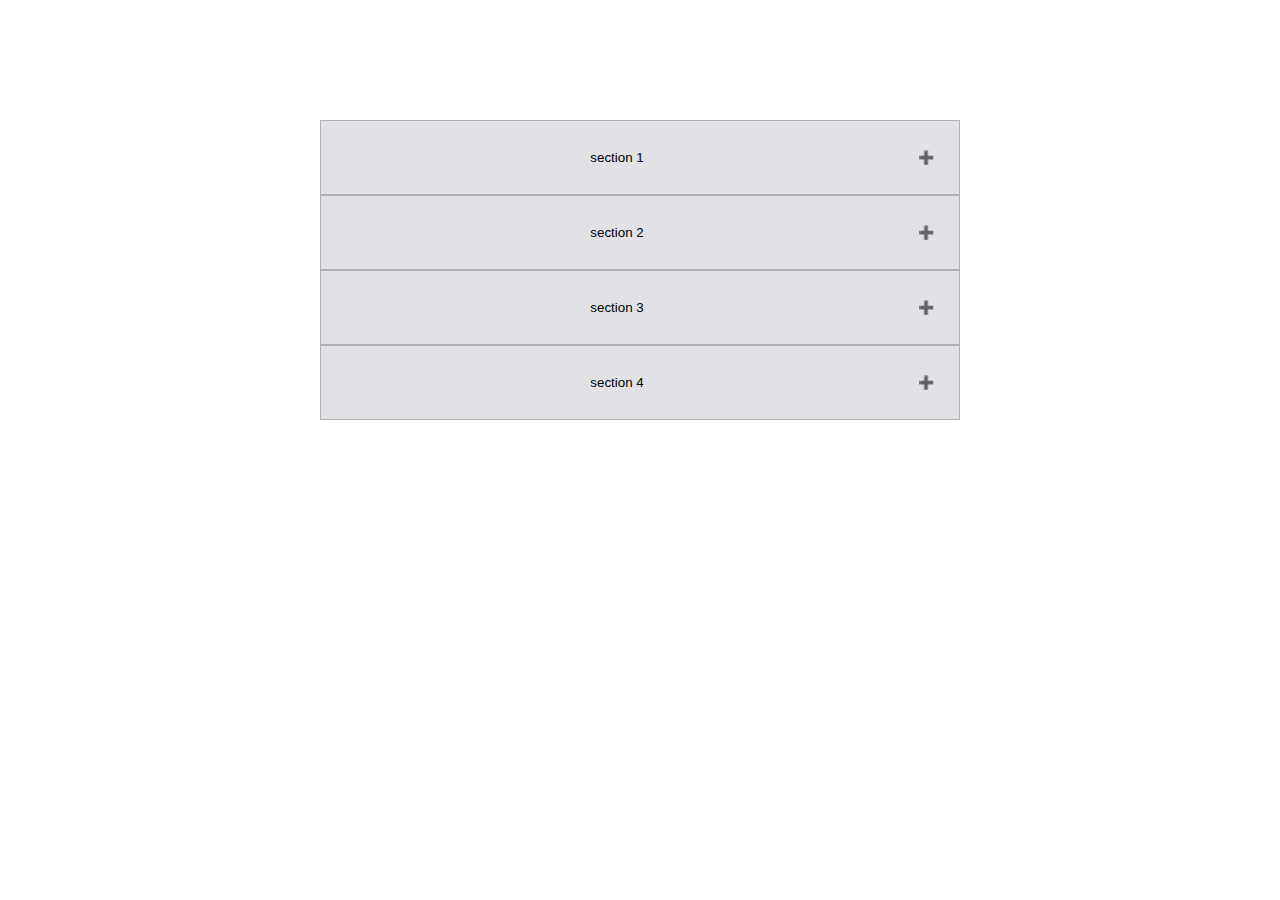
<file: accordion/index.html>
<!DOCTYPE html>
<html lang="en">
  <head>
    <meta charset="UTF-8" />
    <meta name="viewport" content="width=device-width, initial-scale=1.0" />
    <link rel="stylesheet" href="./style.css" />
    <title>Accordion</title>
  </head>
  <body>
    <div class="accordion">
      <button class="accordion__btn">section 1</button>
      <div class="accordion__panel">
        <p class="accordion__text">
          Lorem ipsum dolor, sit amet consectetur adipisicing elit. Lorem ipsum
          dolor, sit amet consectetur adipisicing elit. Lorem ipsum dolor, sit
          amet consectetur adipisicing elit.
        </p>
      </div>
      <button class="accordion__btn">section 2</button>
      <div class="accordion__panel">
        <p class="accordion__text">
          Lorem ipsum dolor, sit amet consectetur adipisicing elit. Lorem ipsum
          dolor, sit amet consectetur adipisicing elit. Lorem ipsum dolor, sit
          amet consectetur adipisicing elit.
        </p>
      </div>
      <button class="accordion__btn">section 3</button>
      <div class="accordion__panel">
        <p class="accordion__text">
          Lorem ipsum dolor, sit amet consectetur adipisicing elit. Lorem ipsum
          dolor, sit amet consectetur adipisicing elit. Lorem ipsum dolor, sit
          amet consectetur adipisicing elit.
        </p>
      </div>
      <button class="accordion__btn">section 4</button>
      <div class="accordion__panel">
        <p class="accordion__text">
          Lorem ipsum dolor, sit amet consectetur adipisicing elit. Lorem ipsum
          dolor, sit amet consectetur adipisicing elit. Lorem ipsum dolor, sit
          amet consectetur adipisicing elit.
        </p>
      </div>
    </div>
  </body>
  <script src="./index.js"></script>
</html>
</file>
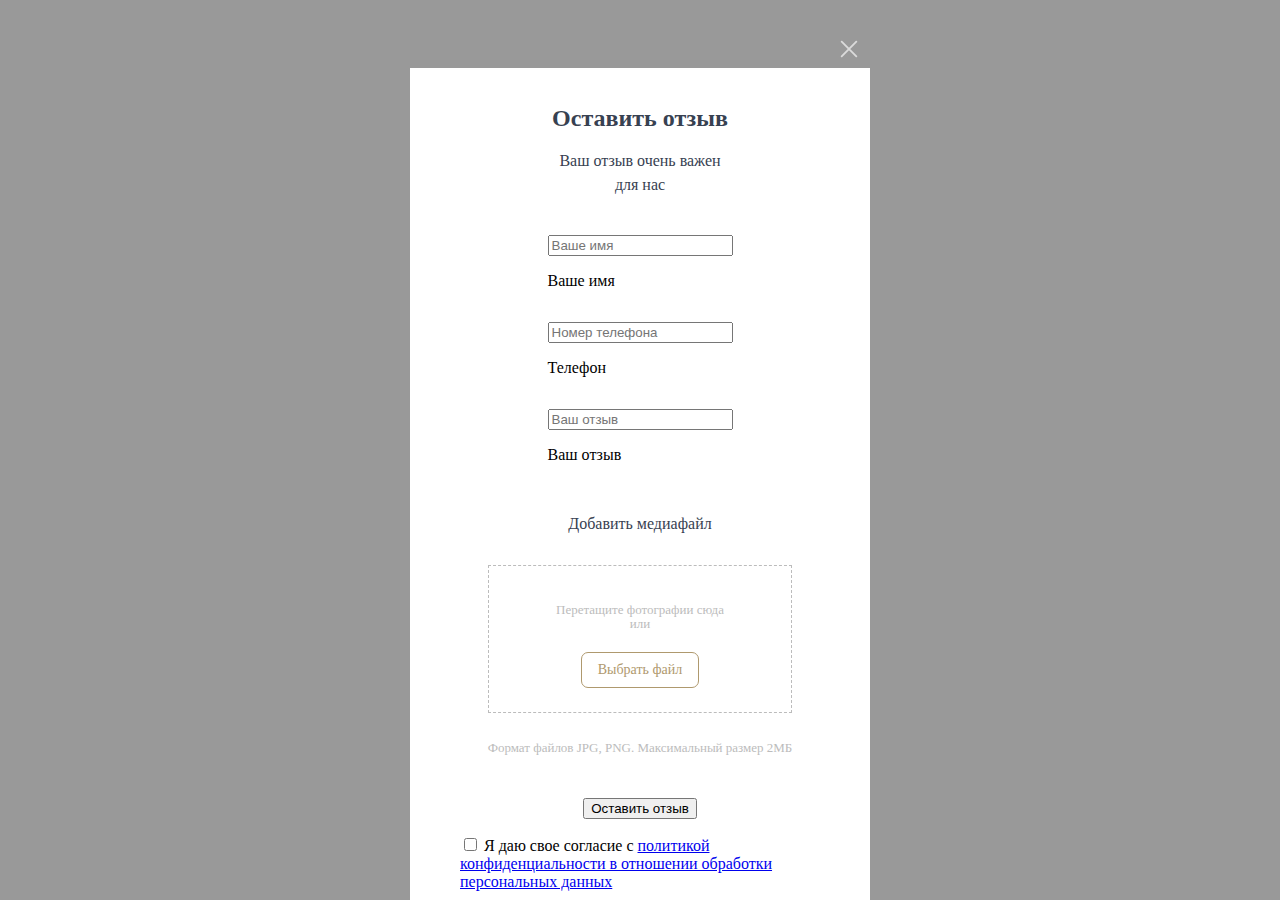
<file: modal-form-send-imgs/index.html>
<!DOCTYPE html>
<html lang="en">
  <head>
    <meta charset="UTF-8" />
    <meta name="viewport" content="width=device-width, initial-scale=1.0" />
    <link rel="stylesheet" href="./form.css" />
    <title>Document</title>
  </head>
  <body class="body">
    <div class="app-popup-review-with-images app-popup-review-with-images_open">
      <div class="app-popup-review-with-images__container">
        <div class="app-popup-review-with-images__close">
          <div class="app-popup-review-with-images__icon">
            <svg
              xmlns="http://www.w3.org/2000/svg"
              width="22"
              height="22"
              viewBox="0 0 22 22"
              fill="none"
            >
              <path
                d="M18.3346 18.3332L3.66797 3.6665M18.3346 3.6665L3.66797 18.3332"
                stroke="#DBDBDB"
                stroke-width="1.83333"
                stroke-linecap="round"
                stroke-linejoin="round"
              />
            </svg>
          </div>
        </div>
        <div class="app-popup-review-with-images__content">
          <div class="app-popup-review-with-images__header">
            <div class="app-popup-review-with-images__title">
              Оставить отзыв
            </div>
            <div class="app-popup-review-with-images__text">
              Ваш отзыв очень важен<br />для нас
            </div>
          </div>
          <div class="app-popup-review-with-images__form">
            <form
              class="app-popup-review-with-images__form__wrapper"
              enctype="multipart/form-data"
            >
              <label
                class="app-popup-review-with-images__label"
                for="name-popup-review-with-images"
              >
                <input
                  class="app-popup-review-with-images__input app-popup-review-with-images__input-text"
                  type="text"
                  id="name-popup-review-with-images"
                  name="name"
                  placeholder="Ваше имя"
                  name="name"
                />
                <p class="app-popup-review-with-images__label-absolute">
                  Ваше имя
                </p>
              </label>
              <label
                class="app-popup-review-with-images__label"
                for="tel-popup-review-with-images"
              >
                <input
                  class="app-popup-review-with-images__input"
                  type="tel"
                  id="tel-popup-review-with-images"
                  name="phone"
                  placeholder="Номер телефона"
                  data-phone-pattern="_ (___) ___-__-__"
                  title="Введите номер телефона в формате * (***) *** ** **"
                  required
                />
                <p class="app-popup-review-with-images__label-absolute">
                  Телефон
                </p>
              </label>
              <label
                class="app-popup-review-with-images__label"
                for="question-popup-review-with-images"
              >
                <input
                  class="app-popup-review-with-images__input app-popup-review-with-images__input-textarea"
                  type="textarea"
                  id="question-popup-review-with-images"
                  name="question"
                  placeholder="Ваш отзыв"
                  name="question"
                />
                <p class="app-popup-review-with-images__label-absolute">
                  Ваш отзыв
                </p>
              </label>
              <div class="app-popup-review-with-images__media-box">
                <p class="app-popup-review-with-images__media-box-title">
                  Добавить медиафайл
                </p>
                <div class="app-popup-review-with-images__media-dragzone">
                  <p class="app-popup-review-with-images__media-dragzone-text">
                    Перетащите фотографии сюда<br />или
                  </p>
                  <label
                    class="app-popup-review-with-images__media-box-label"
                    for="images-popup-review-with-images"
                    >Выбрать файл
                    <input
                      class="app-popup-review-with-images__media-box-input"
                      type="file"
                      name="images"
                      id="images-popup-review-with-images"
                      accept="image/png, image/jpg"
                      multiple
                    />
                  </label>
                </div>
                <p class="app-popup-review-with-images__media-box-description">
                  Формат файлов JPG, PNG. Максимальный размер 2МБ
                </p>
                <div
                  class="app-popup-review-with-images__media-container"
                ></div>
              </div>
              <button
                type="submit"
                class="app-popup-review-with-images__button"
              >
                Оставить отзыв
              </button>
              <div class="app-popup-review-with-images__checkbox">
                <input
                  class="app-popup-review-with-images__checkbox-input checkbox-input"
                  type="checkbox"
                  id="check-popup-review-with-images"
                  required
                />
                <label
                  class="app-popup-review-with-images__checkbox-label checkbox-label"
                  for="check-popup-review-with-images"
                  >Я даю свое согласие с
                  <a href="{{ $contactData['politic'] }}"
                    >политикой конфиденциальности в отношении обработки
                    персональных данных</a
                  >
                </label>
              </div>
            </form>
          </div>
        </div>
      </div>
    </div>
    <script src="./form.js"></script>
  </body>
</html>
</file>
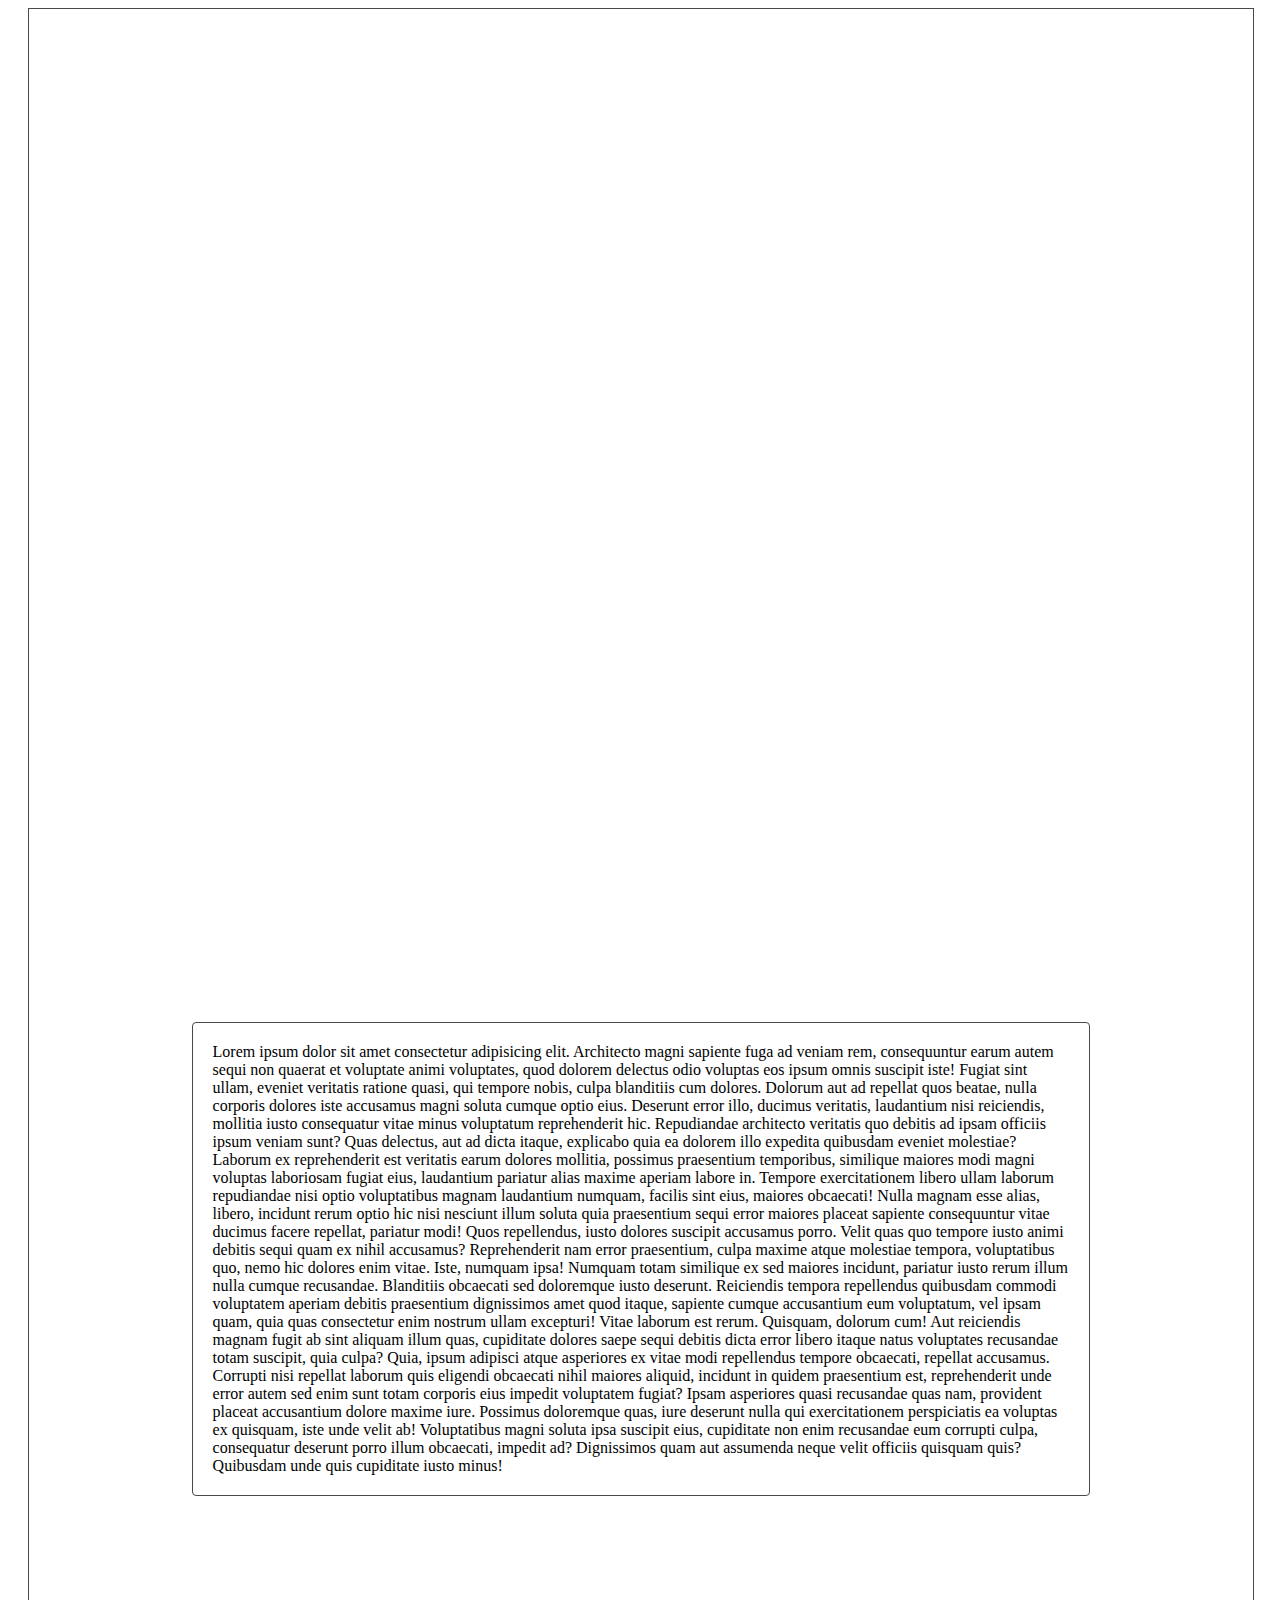
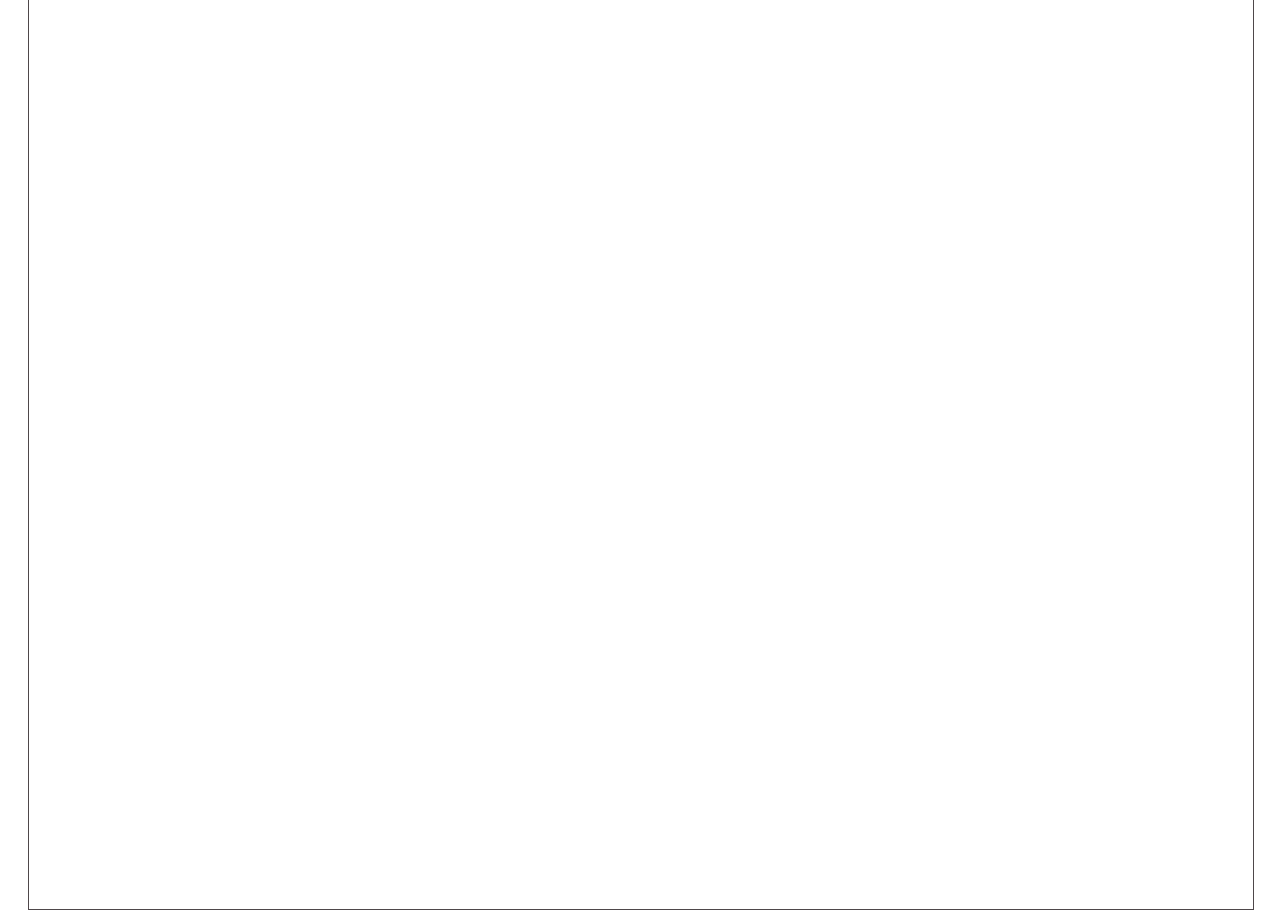
<file: scroll-animations/index.html>
<!DOCTYPE html>
<html lang="en">
  <head>
    <meta charset="UTF-8" />
    <meta name="viewport" content="width=device-width, initial-scale=1.0" />
    <link rel="stylesheet" href="./scroll-animations.css" />
    <title>Document</title>
  </head>
  <body>
    <header class="header">
      <div class="container"></div>
    </header>
    <main class="main">
      <div class="container">
        <div class="inner">
          <div class="animated-block animation-square">
            Lorem ipsum dolor sit amet consectetur adipisicing elit. Architecto
            magni sapiente fuga ad veniam rem, consequuntur earum autem sequi
            non quaerat et voluptate animi voluptates, quod dolorem delectus
            odio voluptas eos ipsum omnis suscipit iste! Fugiat sint ullam,
            eveniet veritatis ratione quasi, qui tempore nobis, culpa blanditiis
            cum dolores. Dolorum aut ad repellat quos beatae, nulla corporis
            dolores iste accusamus magni soluta cumque optio eius. Deserunt
            error illo, ducimus veritatis, laudantium nisi reiciendis, mollitia
            iusto consequatur vitae minus voluptatum reprehenderit hic.
            Repudiandae architecto veritatis quo debitis ad ipsam officiis ipsum
            veniam sunt? Quas delectus, aut ad dicta itaque, explicabo quia ea
            dolorem illo expedita quibusdam eveniet molestiae? Laborum ex
            reprehenderit est veritatis earum dolores mollitia, possimus
            praesentium temporibus, similique maiores modi magni voluptas
            laboriosam fugiat eius, laudantium pariatur alias maxime aperiam
            labore in. Tempore exercitationem libero ullam laborum repudiandae
            nisi optio voluptatibus magnam laudantium numquam, facilis sint
            eius, maiores obcaecati! Nulla magnam esse alias, libero, incidunt
            rerum optio hic nisi nesciunt illum soluta quia praesentium sequi
            error maiores placeat sapiente consequuntur vitae ducimus facere
            repellat, pariatur modi! Quos repellendus, iusto dolores suscipit
            accusamus porro. Velit quas quo tempore iusto animi debitis sequi
            quam ex nihil accusamus? Reprehenderit nam error praesentium, culpa
            maxime atque molestiae tempora, voluptatibus quo, nemo hic dolores
            enim vitae. Iste, numquam ipsa! Numquam totam similique ex sed
            maiores incidunt, pariatur iusto rerum illum nulla cumque
            recusandae. Blanditiis obcaecati sed doloremque iusto deserunt.
            Reiciendis tempora repellendus quibusdam commodi voluptatem aperiam
            debitis praesentium dignissimos amet quod itaque, sapiente cumque
            accusantium eum voluptatum, vel ipsam quam, quia quas consectetur
            enim nostrum ullam excepturi! Vitae laborum est rerum. Quisquam,
            dolorum cum! Aut reiciendis magnam fugit ab sint aliquam illum quas,
            cupiditate dolores saepe sequi debitis dicta error libero itaque
            natus voluptates recusandae totam suscipit, quia culpa? Quia, ipsum
            adipisci atque asperiores ex vitae modi repellendus tempore
            obcaecati, repellat accusamus. Corrupti nisi repellat laborum quis
            eligendi obcaecati nihil maiores aliquid, incidunt in quidem
            praesentium est, reprehenderit unde error autem sed enim sunt totam
            corporis eius impedit voluptatem fugiat? Ipsam asperiores quasi
            recusandae quas nam, provident placeat accusantium dolore maxime
            iure. Possimus doloremque quas, iure deserunt nulla qui
            exercitationem perspiciatis ea voluptas ex quisquam, iste unde velit
            ab! Voluptatibus magni soluta ipsa suscipit eius, cupiditate non
            enim recusandae eum corrupti culpa, consequatur deserunt porro illum
            obcaecati, impedit ad? Dignissimos quam aut assumenda neque velit
            officiis quisquam quis? Quibusdam unde quis cupiditate iusto minus!
          </div>
        </div>
        <button class="scrull-up">&#9757;</button>
      </div>
    </main>
    <footer class="footer">
      <div class="container"></div>
    </footer>
    <script src="./scroll-animations.js"></script>
  </body>
</html>
</file>
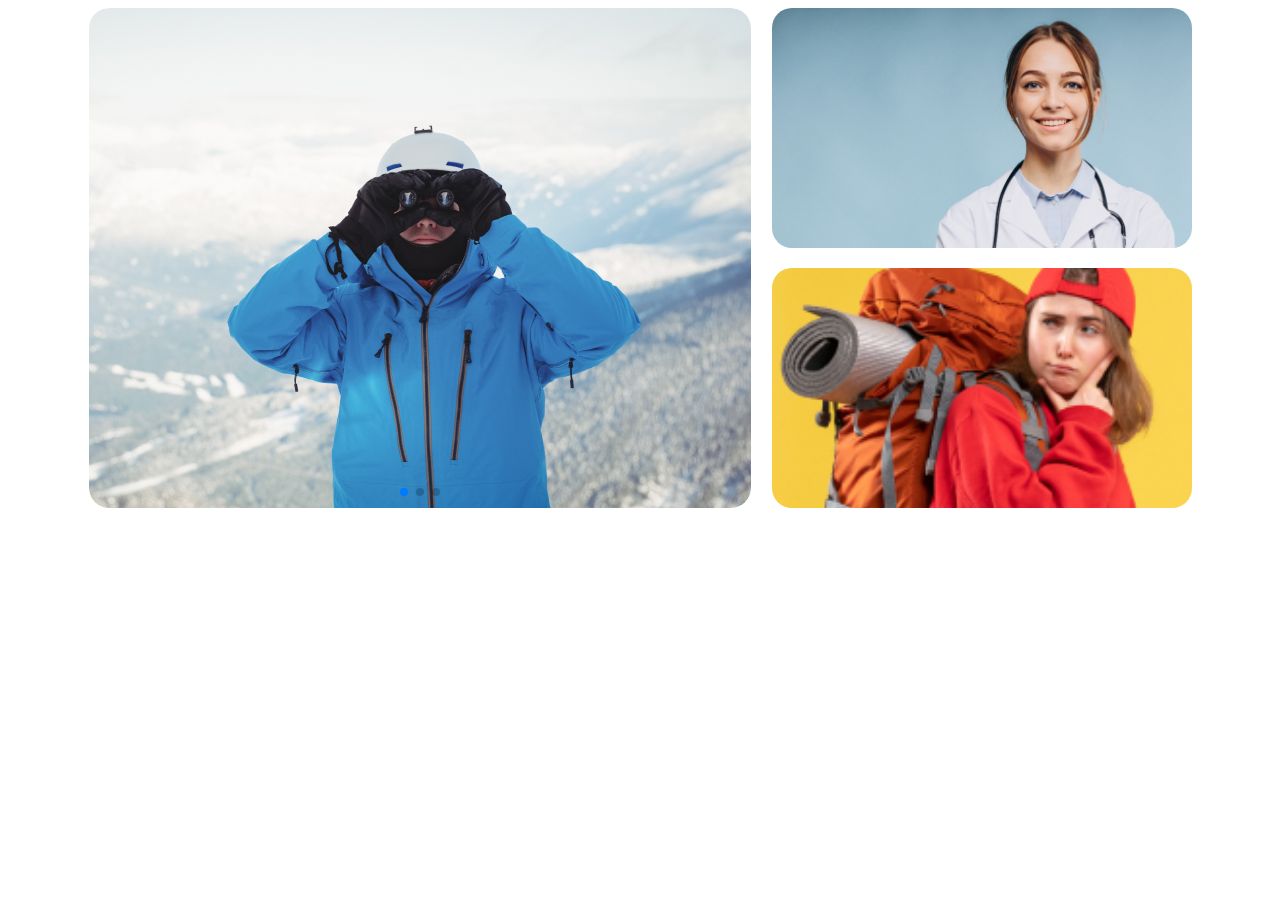
<file: swiper/index.html>
<!DOCTYPE html>
<html lang="en">

<head>
    <meta charset="UTF-8">
    <meta name="viewport" content="width=device-width, initial-scale=1.0">
    <link rel="stylesheet" href="./swiper-styles.css">
    <link rel="stylesheet" href="./swiper-bundle.min.css">
    <title>Document</title>
</head>

<body>
    <div class="container">
        <div class="hero">
            <div class="hero__slider swiper">
                <div class="swiper-wrapper">
                    <div class="swiper-slide"><img src="./images/main.jpg" alt="img"></div>
                    <div class="swiper-slide"><img src="./images/main.jpg" alt="img"></div>
                    <div class="swiper-slide"><img src="./images/main.jpg" alt="img"></div>
                </div>
                <div class="swiper-pagination"></div>
            </div>
            <div class="hero__right-section">
                <img src="./images/right-img1.jpg" alt="img">
                <img src="./images/right-img2.jpg" alt="img">
            </div>
        </div>
    </div>
    <script src="./swiper-bundle.min.js"></script>
    <script src="./swiper-scripts.js"></script>
</body>
</html>
</file>
<file: accordion/style.css>
* {
    box-sizing: border-box;
    margin: 0;
    padding: 0;
}

*::after,
::before {
    box-sizing: border-box;
}

html {
    height: 100%;
    scroll-behavior: smooth;
}

.accordion {
    margin: 0 auto;
    width: 50%;
    display: flex;
    flex-direction: column;
    justify-content: center;
    align-items: center;
    margin-top: 120px;
}

.accordion__btn {
    width: 100%;
    height: 75px;
    border: 1px solid #b1b1b3;
    background-color: #e2e2e6;
    cursor: pointer;
    transition: 0.4s;
}

.accordion__btn:after {
    content: '\02795';
    font-size: 13px;
    color: #696969;
    float: right;
    margin-left: 5px;
    margin-right: 25px;
}

.active:after {
    content: "\2796";
}

.accordion__btn:hover {
    background-color: #b1b1b3;
}

.accordion__panel {
    max-height: 0;
    overflow: hidden;
    transition: max-height 0.4s ease-out;
}
</file>
<file: modal-form-send-imgs/form.css>
.app-popup-review-with-images {
    display: none;
    opacity: 0;
    transition: opacity 0.5s ease;
}

.app-popup-review-with-images_open {
    position: fixed;
    top: 0;
    left: 0;
    display: flex;
    z-index: 998;
    width: 100%;
    height: 100%;
    background: rgba(0, 0, 0, 0.40);
    justify-content: center;
    overflow-y: auto;
    align-items: center;
    opacity: 1;
}

.app-popup-review-with-images__container {
    display: flex;
    max-width: 400px;
    margin: 95px auto 0;
    padding: 36px 50px;
    background: #fff;
    flex-direction: column;
    justify-content: flex-end;
    align-items: flex-end;
    position: relative;
}

.app-popup-review-with-images__close {
    display: inline-flex;
    overflow: hidden;
    width: 100%;
    height: 100%;
    max-width: 42px;
    max-height: 42px;
    min-width: 42px;
    min-height: 42px;
    cursor: pointer;
    justify-content: center;
    align-items: center;
    position: absolute;
    top: -40px;
    right: 0;
}

.app-popup-review-with-images__icon {
    position: relative;
    display: flex;
    width: 100%;
    height: 100%;
    justify-content: center;
    align-items: center;
    transition: all 0.3s ease-in-out;
}

.app-popup-review-with-images__content {
    display: flex;
    align-self: stretch;
    flex-direction: column;
    justify-content: flex-start;
    align-items: flex-end;
}

.app-popup-review-with-images__header {
    display: flex;
    margin-bottom: 38px;
    align-self: stretch;
    flex-direction: column;
    justify-content: flex-start;
    align-items: center;
}

.app-popup-review-with-images__title {
    color: #374151;
    text-align: center;
    font-family: Montserrat;
    font-size: 24px;
    font-style: normal;
    font-weight: 700;
    line-height: 28.8px;
    margin-bottom: 16px;
}

.app-popup-review-with-images__text {
    color: #374151;
    text-align: center;
    font-family: Montserrat;
    font-size: 16px;
    font-style: normal;
    font-weight: 400;
    line-height: 24px;
}

.app-popup-review-with-images__form {
    display: grid;
    row-gap: 8px;
    max-width: 360px;
    margin: 0 auto;
}

.app-popup-review-with-images__politic {
    font-size: 14px;
    font-weight: 400;
    line-height: 18px;
    text-align: center;
    color: #a5aab3;
}

.app-popup-review-with-images__form__wrapper {
    display: flex;
    align-items: center;
    flex-direction: column;
    width: 100%;
    justify-content: center;
    gap: 16px;
}

.app-popup-review-with-images__form-box {
    display: flex;
    width: 100%;
    align-items: flex-end;
    justify-content: center;
    gap: 8px;
}


.app-popup-review-with-images__media-box {
    display: flex;
    flex-direction: column;
    justify-content: flex-start;
    align-items: flex-start;
    gap: 13px;
}

.app-popup-review-with-images__media-box-title {
    color: #374151;
    text-align: center;
    font-family: Montserrat;
    font-size: 16px;
    font-style: normal;
    font-weight: 400;
    line-height: 24px;
    /* 150% */
    align-self: center;
}

.app-popup-review-with-images__media-dragzone {
    display: flex;
    padding: 24px 12px;
    flex-direction: column;
    justify-content: center;
    align-items: center;
    gap: 8px;
    align-self: stretch;
    border: 1px dashed #BCBCBC;
    cursor: pointer;
}

.app-popup-review-with-images__media-dragzone_active {
    border: 2px dashed #AF996E;
    background-color: #E0E0E0;
}

.app-popup-review-with-images__media-dragzone-text {
    color: #BCBCBC;
    text-align: center;
    font-family: Montserrat;
    font-size: 13px;
    font-style: normal;
    font-weight: 400;
    line-height: 110%;
    /* 14.3px */
}

.app-popup-review-with-images__media-box-label {
    display: flex;
    padding: 8px 16px;
    justify-content: center;
    align-items: center;
    gap: 10px;
    border-radius: 7px;
    border: 1px solid #AF996E;
    color: #AF996E;
    font-family: Montserrat;
    font-size: 14px;
    font-style: normal;
    font-weight: 500;
    line-height: 18px;
    cursor: pointer;
}

.app-popup-review-with-images__media-box-input {
    position: absolute;
    width: 1px;
    height: 1px;
    margin: -1px;
    border: 0;
    padding: 0;
    white-space: nowrap;
    -webkit-clip-path: inset(100%);
    clip-path: inset(100%);
    clip: rect(0 0 0 0);
    overflow: hidden;
}

.app-popup-review-with-images__media-box-description {
    color: #BCBCBC;
    font-family: Montserrat;
    font-size: 13px;
    font-style: normal;
    font-weight: 400;
    line-height: 17px;
}

.app-popup-review-with-images__media-container {
    display: flex;
    justify-content: flex-start;
    align-items: stretch;
    gap: 8px;
    flex-wrap: wrap;
}

.app-popup-review-with-images__media-image-wrapper {
    width: 40px;
    height: 40px;
    border-radius: 4px;
    background-color: lightgray;
    transition: all 0.3s;
    position: relative;

}

.app-popup-review-with-images__media-image-wrapper:hover {
    cursor: pointer;
}

.app-popup-review-with-images__media-image {
    width: 100%;
    height: 100%;
    border-radius: 4px;
    -o-object-fit: cover;
    object-fit: cover;
}

.app-popup-review-with-images__media-del-btn {
    display: none;
    position: absolute;
    top: 0;
    left: 0;
    z-index: 2000;
    width: 40px;
    height: 40px;
    justify-content: center;
    align-items: center;
    border: none;
    border-radius: 4px;
    background-color: rgba(0, 0, 0, 0.35);
    background-image: url('data:image/svg+xml,<svg xmlns="http://www.w3.org/2000/svg" width="24" height="24" viewBox="0 0 24 24" fill="none"><path d="M17.4844 5.12524H14.5625V4.59399C14.5625 3.71378 13.849 3.00024 12.9688 3.00024H10.8438C9.96354 3.00024 9.25 3.71378 9.25 4.59399V5.12524H6.32812C5.59463 5.12524 5 5.71988 5 6.45337V7.51587C5 7.80929 5.23783 8.04712 5.53125 8.04712H18.2812C18.5747 8.04712 18.8125 7.80929 18.8125 7.51587V6.45337C18.8125 5.71988 18.2179 5.12524 17.4844 5.12524ZM10.3125 4.59399C10.3125 4.30114 10.5509 4.06274 10.8438 4.06274H12.9688C13.2616 4.06274 13.5 4.30114 13.5 4.59399V5.12524H10.3125V4.59399Z" fill="white"/><path d="M6.00976 9.10962C5.91496 9.10962 5.83943 9.18884 5.84394 9.28354L6.28222 18.4822C6.32273 19.3335 7.02199 20.0002 7.87398 20.0002H15.9417C16.7937 20.0002 17.4929 19.3335 17.5334 18.4822L17.9717 9.28354C17.9762 9.18884 17.9007 9.10962 17.8059 9.10962H6.00976ZM14.0328 10.4377C14.0328 10.1442 14.2706 9.90649 14.5641 9.90649C14.8576 9.90649 15.0953 10.1442 15.0953 10.4377V17.344C15.0953 17.6375 14.8576 17.8752 14.5641 17.8752C14.2706 17.8752 14.0328 17.6375 14.0328 17.344V10.4377ZM11.3766 10.4377C11.3766 10.1442 11.6143 9.90649 11.9078 9.90649C12.2013 9.90649 12.4391 10.1442 12.4391 10.4377V17.344C12.4391 17.6375 12.2013 17.8752 11.9078 17.8752C11.6143 17.8752 11.3766 17.6375 11.3766 17.344V10.4377ZM8.72033 10.4377C8.72033 10.1442 8.95806 9.90649 9.25158 9.90649C9.5451 9.90649 9.78283 10.1442 9.78283 10.4377V17.344C9.78283 17.6375 9.5451 17.8752 9.25158 17.8752C8.95806 17.8752 8.72033 17.6375 8.72033 17.344V10.4377Z" fill="white"/></svg>');
    background-position: center;
    background-repeat: no-repeat;
}

.app-popup-review-with-images__media-image-wrapper:hover .app-popup-review-with-images__media-del-btn {
    display: flex;
}
</file>
<file: scroll-animations/scroll-animations.css>
.scrull-up {
    position: fixed;
    bottom: 40px;
    right: 40px;
    display: none;
}

.container {
    max-width: 1480px;
    padding: 0 20px;
    margin: 0 auto;
}

.inner {
    width: 100%;
    height: 2500px;
    border: 1px solid #4e474a;
    display: flex;
    justify-content: center;
    align-items: center;
}

.animated-block {
    width: 70%;
    height: auto;
    padding: 20px;
    border-radius: 4px;
    border: 1px solid #4e474a;
}

@-webkit-keyframes square {
    0% {
        transform: scale(0);
    }

    50% {
        transform: scale(1);
    }
}

@keyframes square {
    0% {
        transform: scale(0);
    }

    50% {
        transform: scale(1);
    }
}

@media (prefers-reduced-motion: no-preference) {
    .animation-square {
        -webkit-animation: square 3s ease-in-out 1 both;
        animation: square 3s ease-in-out 1 both;
    }
}
</file>
